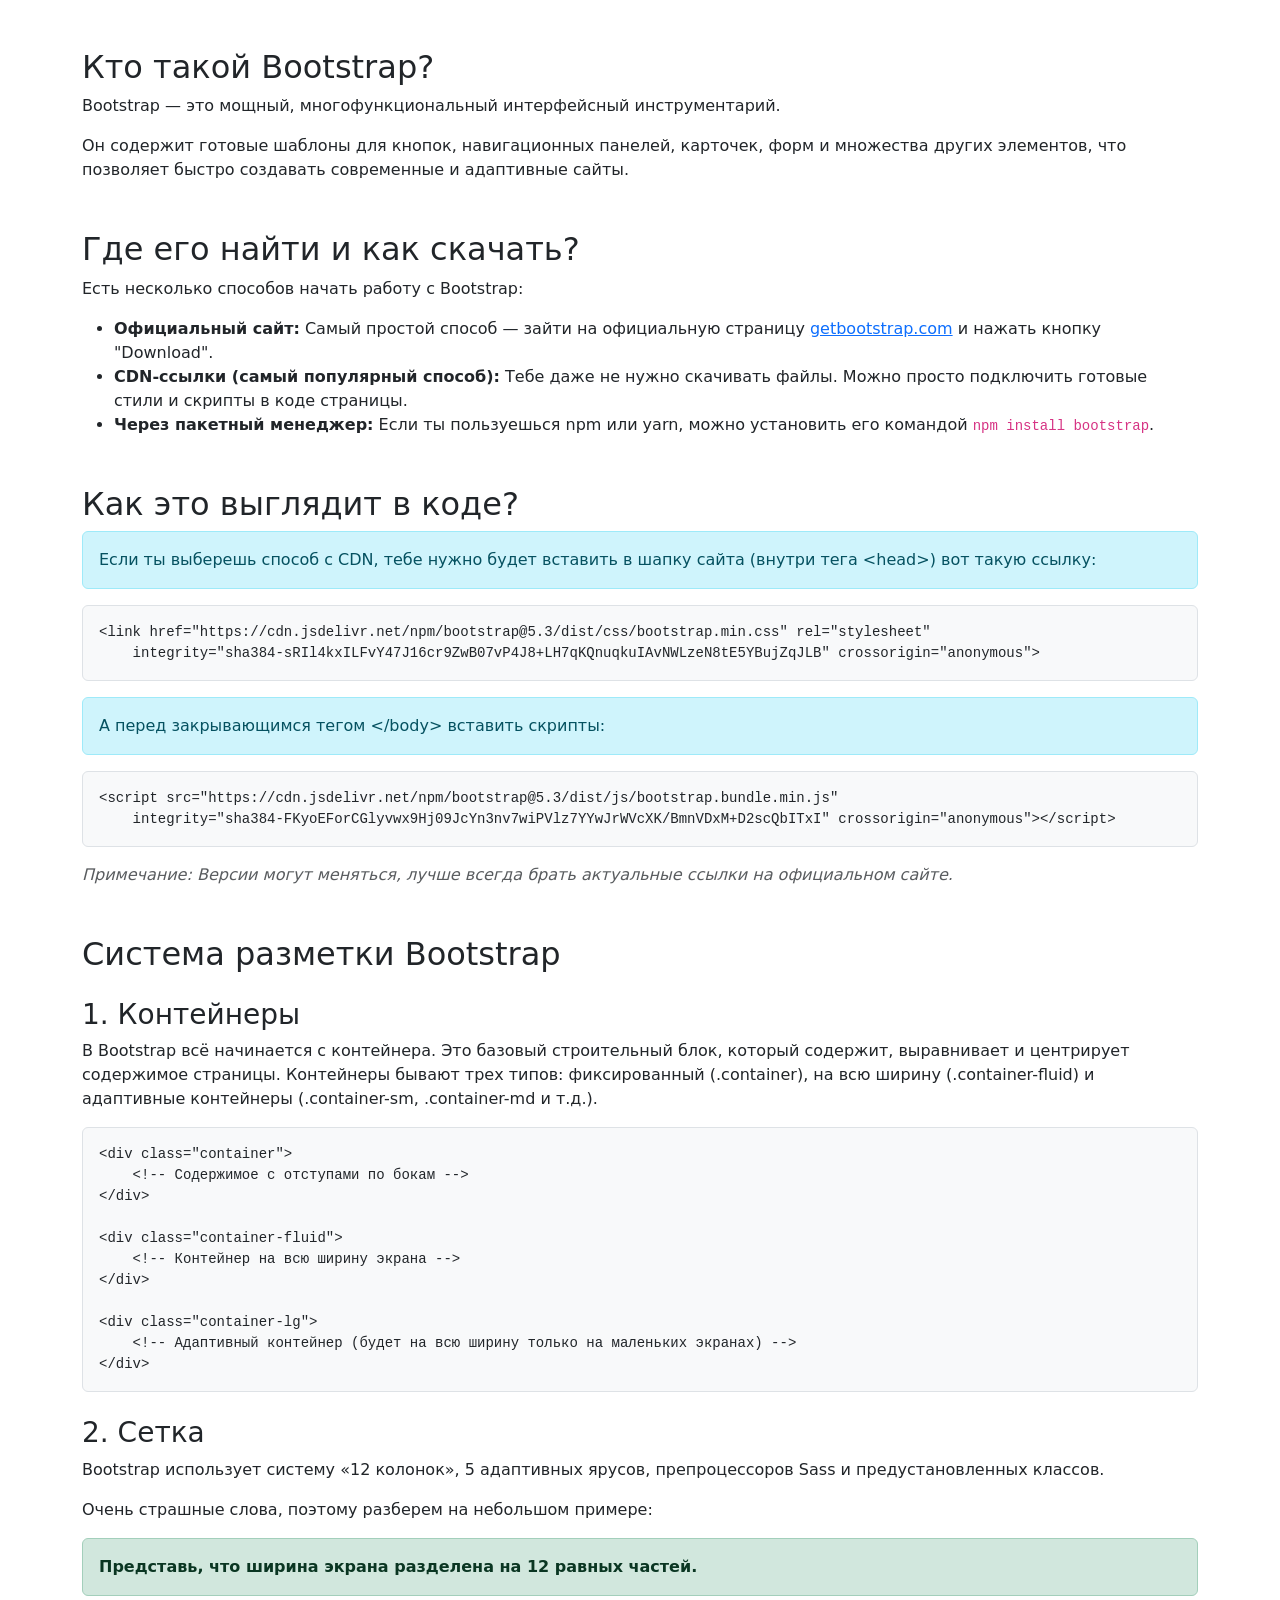
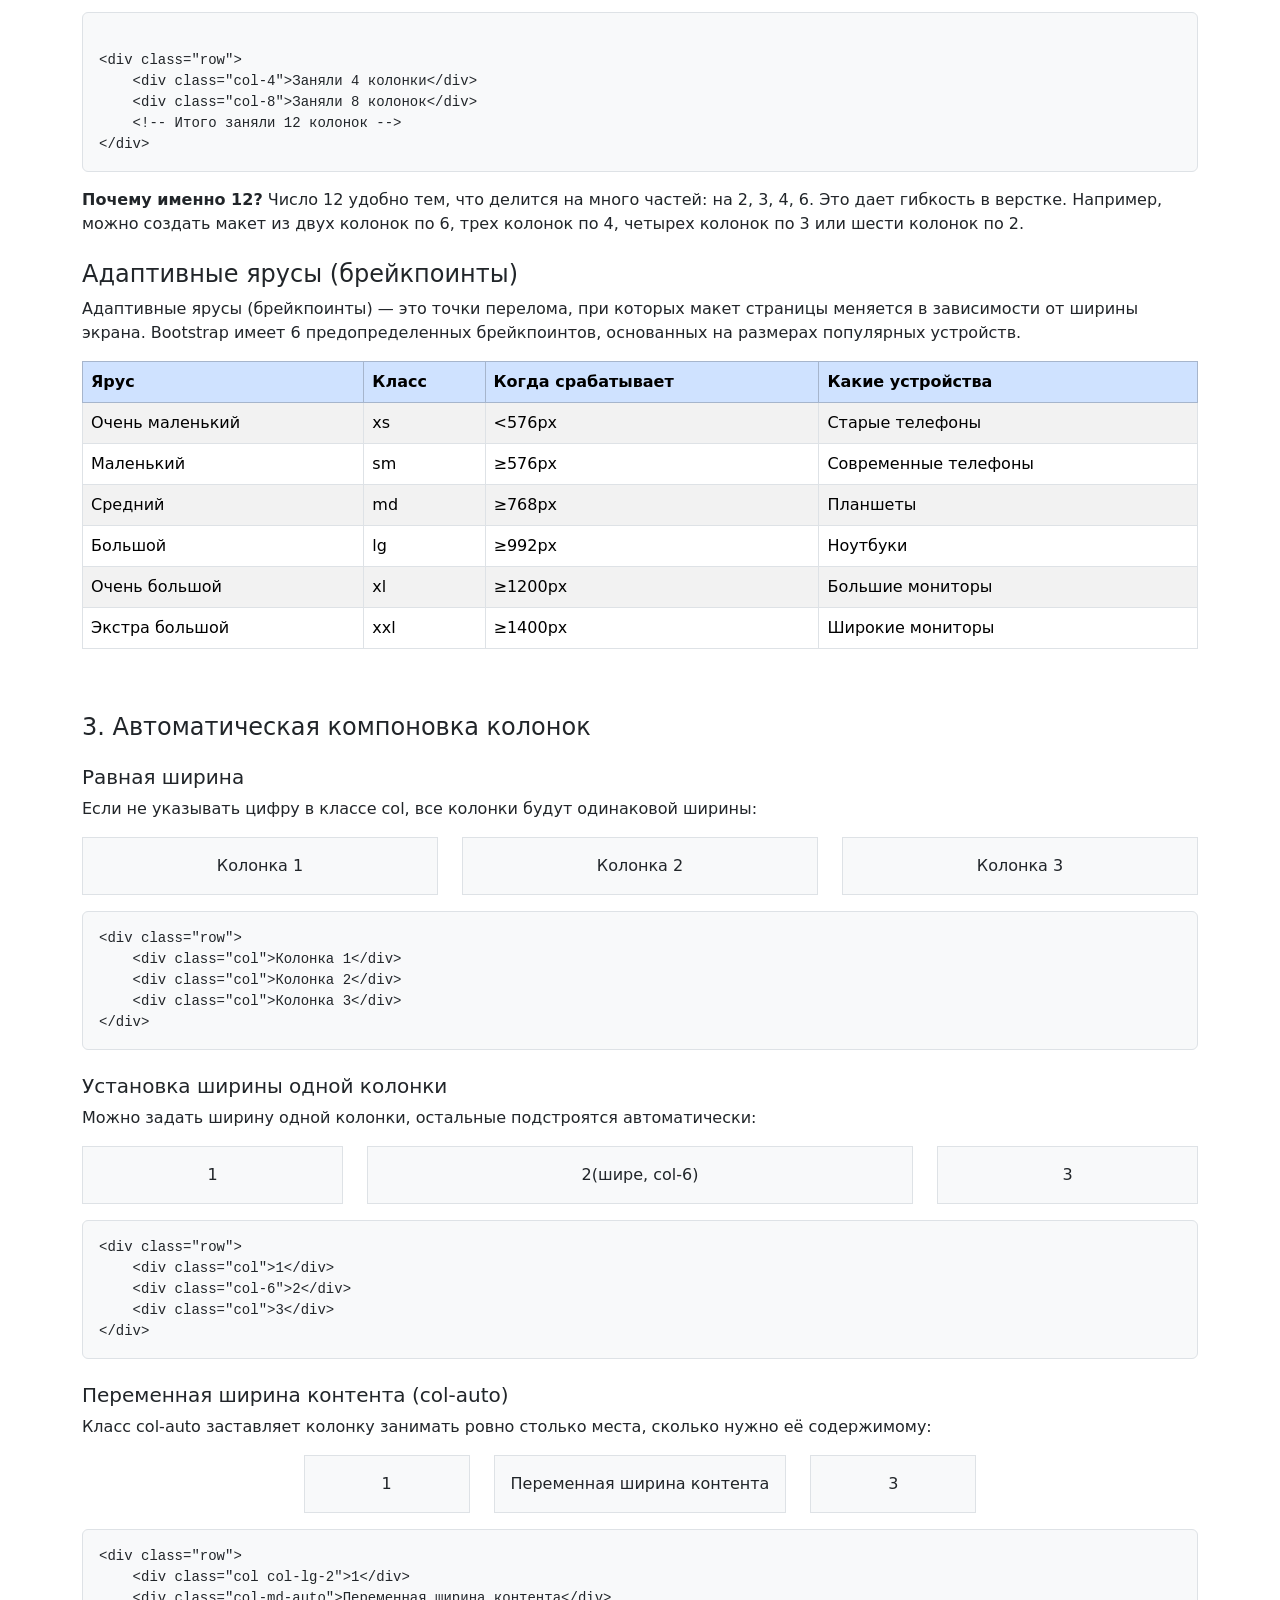
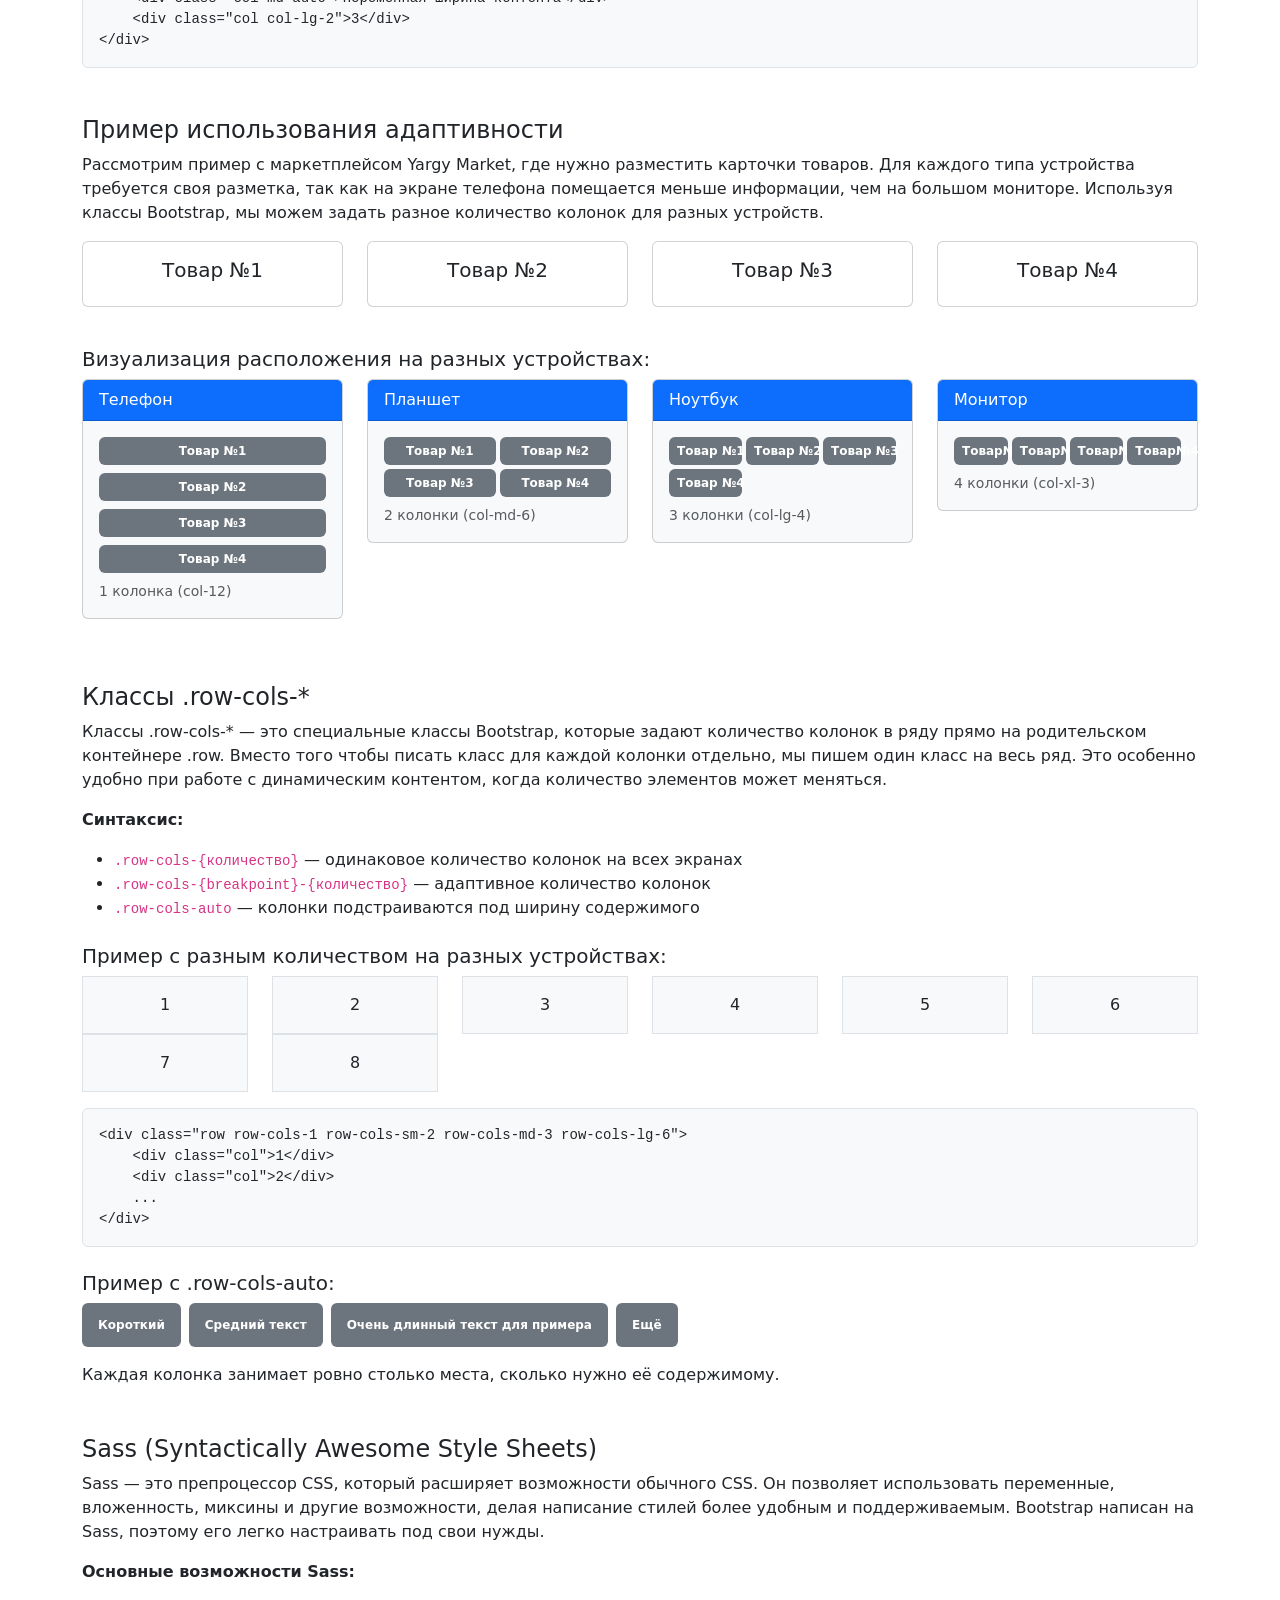
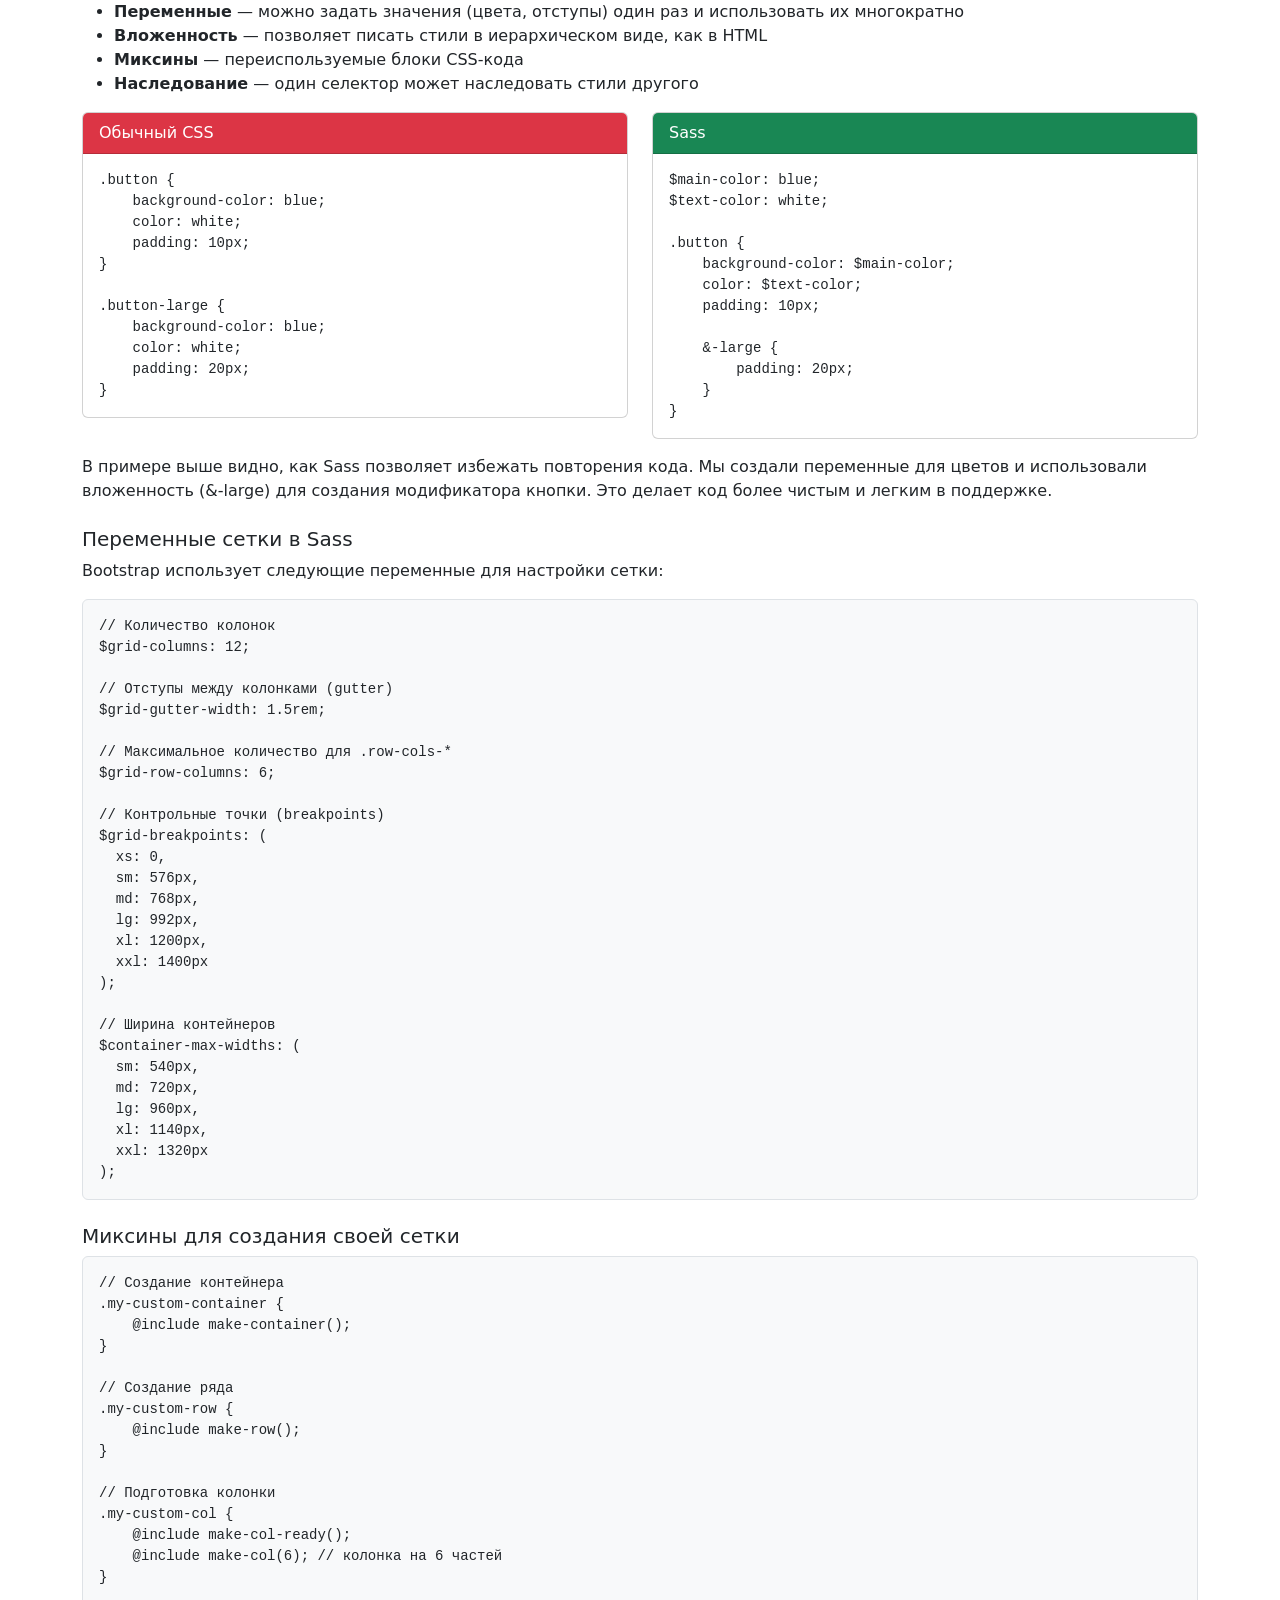
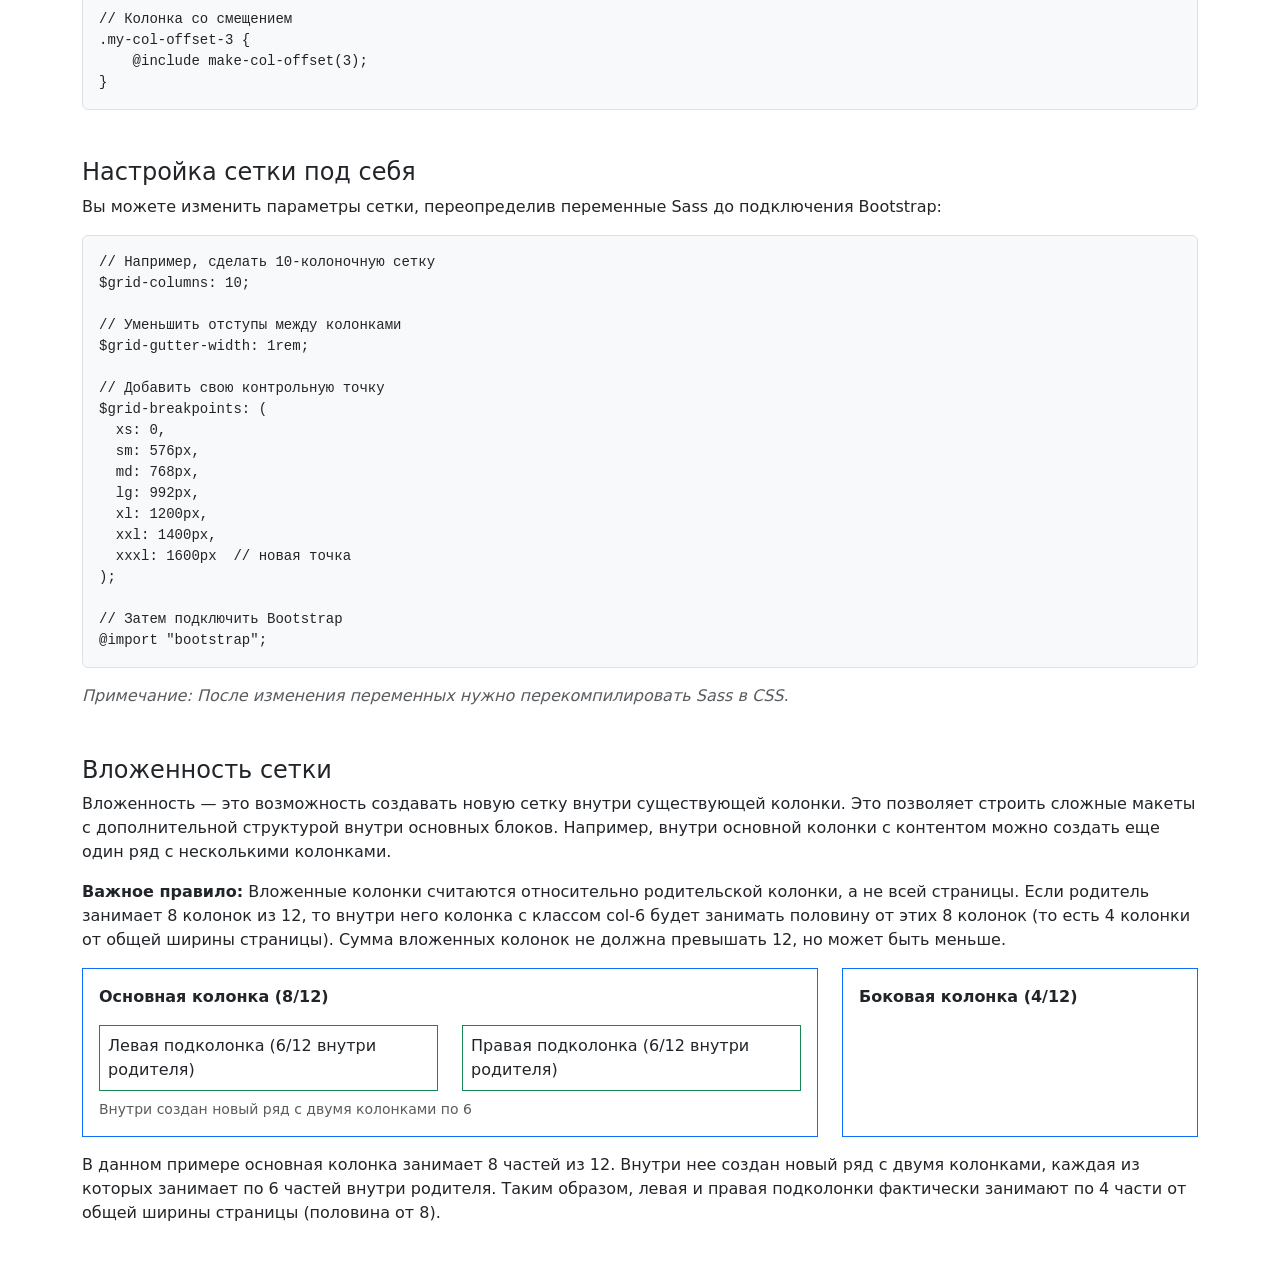
<file: public_html/15/Grid.html>
<!DOCTYPE html>
<html lang="ru">
<head>
    <meta charset="UTF-8">
    <meta name="viewport" content="width=device-width, initial-scale=1.0">
    <title>Знакомство с Bootstrap</title>
    <!-- Bootstrap CSS -->
    <link href="https://cdn.jsdelivr.net/npm/bootstrap@5.3/dist/css/bootstrap.min.css" rel="stylesheet" 
        integrity="sha384-sRIl4kxILFvY47J16cr9ZwB07vP4J8+LH7qKQnuqkuIAvNWLzeN8tE5YBujZqJLB" crossorigin="anonymous">
</head>
<body>
    <main class="container my-5">
        <h2 class="mt-5">Кто такой Bootstrap?</h2>
        <div class="mb-4">
            <p>Bootstrap — это мощный, многофункциональный интерфейсный инструментарий.</p>
            <p>Он содержит готовые шаблоны для кнопок, навигационных панелей, карточек, форм и множества других элементов, что позволяет быстро создавать современные и адаптивные сайты.</p>
        </div>
        <h2 class="mt-5">Где его найти и как скачать?</h2>
        <div class="mb-4">
            <p>Есть несколько способов начать работу с Bootstrap:</p>
            <ul>
                <li><strong>Официальный сайт:</strong> Самый простой способ — зайти на официальную страницу <a href="https://getbootstrap.com" target="_blank">getbootstrap.com</a> и нажать кнопку "Download".</li>
                <li><strong>CDN-ссылки (самый популярный способ):</strong> Тебе даже не нужно скачивать файлы. Можно просто подключить готовые стили и скрипты в коде страницы.</li>
                <li><strong>Через пакетный менеджер:</strong> Если ты пользуешься npm или yarn, можно установить его командой <code>npm install bootstrap</code>.</li>
            </ul>
        </div>
        <h2 class="mt-5">Как это выглядит в коде?</h2>
        <div class="mb-4">
            <div class="alert alert-info">
                Если ты выберешь способ с CDN, тебе нужно будет вставить в шапку сайта (внутри тега &lt;head&gt;) вот такую ссылку:
            </div>
            <pre class="bg-light p-3 border rounded"><code>&lt;link href="https://cdn.jsdelivr.net/npm/bootstrap@5.3/dist/css/bootstrap.min.css" rel="stylesheet" 
    integrity="sha384-sRIl4kxILFvY47J16cr9ZwB07vP4J8+LH7qKQnuqkuIAvNWLzeN8tE5YBujZqJLB" crossorigin="anonymous"&gt;</code></pre>
            <div class="alert alert-info mt-3">
                А перед закрывающимся тегом &lt;/body&gt; вставить скрипты:
            </div>
            <pre class="bg-light p-3 border rounded"><code>&lt;script src="https://cdn.jsdelivr.net/npm/bootstrap@5.3/dist/js/bootstrap.bundle.min.js"
    integrity="sha384-FKyoEForCGlyvwx9Hj09JcYn3nv7wiPVlz7YYwJrWVcXK/BmnVDxM+D2scQbITxI" crossorigin="anonymous"&gt;&lt;/script&gt;</code></pre>
            <p class="text-muted"><i>Примечание: Версии могут меняться, лучше всегда брать актуальные ссылки на официальном сайте.</i></p>
        </div>
        <h2 class="mt-5">Система разметки Bootstrap</h2>
        <h3 class="mt-4">1. Контейнеры</h3>
        <div class="mb-4">
            <p>В Bootstrap всё начинается с контейнера. Это базовый строительный блок, который содержит, выравнивает и центрирует содержимое страницы. Контейнеры бывают трех типов: фиксированный (.container), на всю ширину (.container-fluid) и адаптивные контейнеры (.container-sm, .container-md и т.д.).</p>
            <pre class="bg-light p-3 border rounded"><code>&lt;div class="container"&gt;
    &lt;!-- Содержимое с отступами по бокам --&gt;
&lt;/div&gt;

&lt;div class="container-fluid"&gt;
    &lt;!-- Контейнер на всю ширину экрана --&gt;
&lt;/div&gt;

&lt;div class="container-lg"&gt;
    &lt;!-- Адаптивный контейнер (будет на всю ширину только на маленьких экранах) --&gt;
&lt;/div&gt;</code></pre>
        </div>
        <h3 class="mt-4">2. Сетка</h3>
        <div class="mb-4">
            <p>Bootstrap использует систему «12 колонок», 5 адаптивных ярусов, препроцессоров Sass и предустановленных классов.</p>
            <p>Очень страшные слова, поэтому разберем на небольшом примере:</p>
            <div class="alert alert-success">
                <strong>Представь, что ширина экрана разделена на 12 равных частей.</strong>
            </div>
            <pre class="bg-light p-3 border rounded"><code>
&lt;div class="row"&gt; 
    &lt;div class="col-4"&gt;Заняли 4 колонки&lt;/div&gt;
    &lt;div class="col-8"&gt;Заняли 8 колонок&lt;/div&gt;
    &lt;!-- Итого заняли 12 колонок --&gt;
&lt;/div&gt;</code></pre>
            <p><strong>Почему именно 12?</strong> Число 12 удобно тем, что делится на много частей: на 2, 3, 4, 6. Это дает гибкость в верстке. Например, можно создать макет из двух колонок по 6, трех колонок по 4, четырех колонок по 3 или шести колонок по 2.</p>
        </div>
        <h4 class="mt-4">Адаптивные ярусы (брейкпоинты)</h4>
        <p>Адаптивные ярусы (брейкпоинты) — это точки перелома, при которых макет страницы меняется в зависимости от ширины экрана. Bootstrap имеет 6 предопределенных брейкпоинтов, основанных на размерах популярных устройств.</p>
        <div class="table-responsive">
            <table class="table table-bordered table-striped">
                <thead class="table-primary">
                    <tr>
                        <th>Ярус</th>
                        <th>Класс</th>
                        <th>Когда срабатывает</th>
                        <th>Какие устройства</th>
                    </tr>
                </thead>
                <tbody>
                    <tr><td>Очень маленький</td><td>xs</td><td>&lt;576px</td><td>Старые телефоны</td></tr>
                    <tr><td>Маленький</td><td>sm</td><td>≥576px</td><td>Современные телефоны</td></tr>
                    <tr><td>Средний</td><td>md</td><td>≥768px</td><td>Планшеты</td></tr>
                    <tr><td>Большой</td><td>lg</td><td>≥992px</td><td>Ноутбуки</td></tr>
                    <tr><td>Очень большой</td><td>xl</td><td>≥1200px</td><td>Большие мониторы</td></tr>
                    <tr><td>Экстра большой</td><td>xxl</td><td>≥1400px</td><td>Широкие мониторы</td></tr>
                </tbody>
            </table>
        </div>
        <h4 class="mt-5">3. Автоматическая компоновка колонок</h4>
        <h5 class="mt-4">Равная ширина</h5>
        <p>Если не указывать цифру в классе col, все колонки будут одинаковой ширины:</p>
        <div class="row mb-3">
            <div class="col"><div class="bg-light border p-3 text-center">Колонка 1</div></div>
            <div class="col"><div class="bg-light border p-3 text-center">Колонка 2</div></div>
            <div class="col"><div class="bg-light border p-3 text-center">Колонка 3</div></div>
        </div>
        <pre class="bg-light p-3 border rounded"><code>&lt;div class="row"&gt;
    &lt;div class="col"&gt;Колонка 1&lt;/div&gt;
    &lt;div class="col"&gt;Колонка 2&lt;/div&gt;
    &lt;div class="col"&gt;Колонка 3&lt;/div&gt;
&lt;/div&gt;</code></pre>
        <h5 class="mt-4">Установка ширины одной колонки</h5>
        <p>Можно задать ширину одной колонки, остальные подстроятся автоматически:</p>
        <div class="row mb-3">
            <div class="col"><div class="bg-light border p-3 text-center">1</div></div>
            <div class="col-6"><div class="bg-light border p-3 text-center">2(шире, col-6)</div></div>
            <div class="col"><div class="bg-light border p-3 text-center">3</div></div>
        </div>
        <pre class="bg-light p-3 border rounded"><code>&lt;div class="row"&gt;
    &lt;div class="col"&gt;1&lt;/div&gt;
    &lt;div class="col-6"&gt;2&lt;/div&gt;
    &lt;div class="col"&gt;3&lt;/div&gt;
&lt;/div&gt;</code></pre>
        <h5 class="mt-4">Переменная ширина контента (col-auto)</h5>
        <p>Класс col-auto заставляет колонку занимать ровно столько места, сколько нужно её содержимому:</p>
        <div class="row mb-3 justify-content-md-center">
            <div class="col col-lg-2"><div class="bg-light border p-3 text-center">1</div></div>
            <div class="col-md-auto"><div class="bg-light border p-3 text-center">Переменная ширина контента</div></div>
            <div class="col col-lg-2"><div class="bg-light border p-3 text-center">3</div></div>
        </div>
        <pre class="bg-light p-3 border rounded"><code>&lt;div class="row"&gt;
    &lt;div class="col col-lg-2"&gt;1&lt;/div&gt;
    &lt;div class="col-md-auto"&gt;Переменная ширина контента&lt;/div&gt;
    &lt;div class="col col-lg-2"&gt;3&lt;/div&gt;
&lt;/div&gt;</code></pre>
        <h4 class="mt-5">Пример использования адаптивности</h4>
        <p>Рассмотрим пример с маркетплейсом Yargy Market, где нужно разместить карточки товаров. Для каждого типа устройства требуется своя разметка, так как на экране телефона помещается меньше информации, чем на большом мониторе. Используя классы Bootstrap, мы можем задать разное количество колонок для разных устройств.</p>
        <div class="row mb-4">
            <div class="col-12 col-md-6 col-lg-4 col-xl-3 mb-3">
                <div class="card text-center h-100">
                    <div class="card-body">
                        <h5 class="card-title">Товар №1</h5>
                    </div>
                </div>
            </div>
            <div class="col-12 col-md-6 col-lg-4 col-xl-3 mb-3">
                <div class="card text-center h-100">
                    <div class="card-body">
                        <h5 class="card-title">Товар №2</h5>
                    </div>
                </div>
            </div>
            <div class="col-12 col-md-6 col-lg-4 col-xl-3 mb-3">
                <div class="card text-center h-100">
                    <div class="card-body">
                        <h5 class="card-title">Товар №3</h5>
                    </div>
                </div>
            </div>
            <div class="col-12 col-md-6 col-lg-4 col-xl-3 mb-3">
                <div class="card text-center h-100">
                    <div class="card-body">
                        <h5 class="card-title">Товар №4</h5>
                    </div>
                </div>
            </div>
        </div>
		<h5 class="mt-4">Визуализация расположения на разных устройствах:</h5>
        <div class="row">
            <div class="col-md-3 mb-3">
                <div class="card bg-light">
                    <div class="card-header bg-primary text-white">Телефон</div>
                    <div class="card-body">
                        <div class="d-flex flex-column gap-2">
                            <span class="badge bg-secondary p-2">Товар №1</span>
                            <span class="badge bg-secondary p-2">Товар №2</span>
                            <span class="badge bg-secondary p-2">Товар №3</span>
                            <span class="badge bg-secondary p-2">Товар №4</span>
                        </div>
                        <p class="mt-2 mb-0 small text-muted">1 колонка (col-12)</p>
                    </div>
                </div>
            </div>
            <div class="col-md-3 mb-3">
                <div class="card bg-light">
                    <div class="card-header bg-primary text-white">Планшет</div>
                    <div class="card-body">
                        <div class="row g-1">
                            <div class="col-6"><span class="badge bg-secondary d-block p-2">Товар №1</span></div>
                            <div class="col-6"><span class="badge bg-secondary d-block p-2">Товар №2</span></div>
                            <div class="col-6"><span class="badge bg-secondary d-block p-2">Товар №3</span></div>
                            <div class="col-6"><span class="badge bg-secondary d-block p-2">Товар №4</span></div>
                        </div>
                        <p class="mt-2 mb-0 small text-muted">2 колонки (col-md-6)</p>
                    </div>
                </div>
            </div>
            <div class="col-md-3 mb-3">
                <div class="card bg-light">
                    <div class="card-header bg-primary text-white">Ноутбук</div>
                    <div class="card-body">
                        <div class="row g-1">
                            <div class="col-4"><span class="badge bg-secondary d-block p-2">Товар №1</span></div>
                            <div class="col-4"><span class="badge bg-secondary d-block p-2">Товар №2</span></div>
                            <div class="col-4"><span class="badge bg-secondary d-block p-2">Товар №3</span></div>
                            <div class="col-4"><span class="badge bg-secondary d-block p-2">Товар №4</span></div>
                        </div>
                        <p class="mt-2 mb-0 small text-muted">3 колонки (col-lg-4)</p>
                    </div>
                </div>
            </div>
            <div class="col-md-3 mb-3">
                <div class="card bg-light">
                    <div class="card-header bg-primary text-white">Монитор</div>
                    <div class="card-body">
                        <div class="row g-1">
                            <div class="col-3"><span class="badge bg-secondary d-block p-2">Товар№1</span></div>
                            <div class="col-3"><span class="badge bg-secondary d-block p-2">Товар№2</span></div>
                            <div class="col-3"><span class="badge bg-secondary d-block p-2">Товар№3</span></div>
                            <div class="col-3"><span class="badge bg-secondary d-block p-2">Товар№4</span></div>
                        </div>
                        <p class="mt-2 mb-0 small text-muted">4 колонки (col-xl-3)</p>
                    </div>
                </div>
            </div>
        </div>
        <h4 class="mt-5">Классы .row-cols-*</h4>
        <p>Классы .row-cols-* — это специальные классы Bootstrap, которые задают количество колонок в ряду прямо на родительском контейнере .row. Вместо того чтобы писать класс для каждой колонки отдельно, мы пишем один класс на весь ряд. Это особенно удобно при работе с динамическим контентом, когда количество элементов может меняться.</p>
        <p><strong>Синтаксис:</strong></p>
        <ul>
            <li><code>.row-cols-{количество}</code> — одинаковое количество колонок на всех экранах</li>
            <li><code>.row-cols-{breakpoint}-{количество}</code> — адаптивное количество колонок</li>
            <li><code>.row-cols-auto</code> — колонки подстраиваются под ширину содержимого</li>
        </ul>
        <h5 class="mt-4">Пример с разным количеством на разных устройствах:</h5>
        <div class="row row-cols-1 row-cols-sm-2 row-cols-md-3 row-cols-lg-6 mb-3">
            <div class="col"><div class="border p-3 text-center bg-light">1</div></div>
            <div class="col"><div class="border p-3 text-center bg-light">2</div></div>
            <div class="col"><div class="border p-3 text-center bg-light">3</div></div>
            <div class="col"><div class="border p-3 text-center bg-light">4</div></div>
            <div class="col"><div class="border p-3 text-center bg-light">5</div></div>
            <div class="col"><div class="border p-3 text-center bg-light">6</div></div>
            <div class="col"><div class="border p-3 text-center bg-light">7</div></div>
            <div class="col"><div class="border p-3 text-center bg-light">8</div></div>
        </div>
        <pre class="bg-light p-3 border rounded"><code>&lt;div class="row row-cols-1 row-cols-sm-2 row-cols-md-3 row-cols-lg-6"&gt;
    &lt;div class="col"&gt;1&lt;/div&gt;
    &lt;div class="col"&gt;2&lt;/div&gt;
    ...
&lt;/div&gt;</code></pre>
        <h5 class="mt-4">Пример с .row-cols-auto:</h5>
        <div class="row row-cols-auto g-2 mb-3">
            <div class="col"><span class="badge bg-secondary p-3">Короткий</span></div>
            <div class="col"><span class="badge bg-secondary p-3">Средний текст</span></div>
            <div class="col"><span class="badge bg-secondary p-3">Очень длинный текст для примера</span></div>
            <div class="col"><span class="badge bg-secondary p-3">Ещё</span></div>
        </div>
        <p>Каждая колонка занимает ровно столько места, сколько нужно её содержимому.</p>
        <h4 class="mt-5">Sass (Syntactically Awesome Style Sheets)</h4>
        <p>Sass — это препроцессор CSS, который расширяет возможности обычного CSS. Он позволяет использовать переменные, вложенность, миксины и другие возможности, делая написание стилей более удобным и поддерживаемым. Bootstrap написан на Sass, поэтому его легко настраивать под свои нужды.</p>
        <p><strong>Основные возможности Sass:</strong></p>
        <ul>
            <li><strong>Переменные</strong> — можно задать значения (цвета, отступы) один раз и использовать их многократно</li>
            <li><strong>Вложенность</strong> — позволяет писать стили в иерархическом виде, как в HTML</li>
            <li><strong>Миксины</strong> — переиспользуемые блоки CSS-кода</li>
            <li><strong>Наследование</strong> — один селектор может наследовать стили другого</li>
        </ul>
        <div class="row">
            <div class="col-md-6">
                <div class="card">
                    <div class="card-header bg-danger text-white">Обычный CSS</div>
                    <div class="card-body">
                        <pre class="mb-0"><code>.button {
    background-color: blue;
    color: white;
    padding: 10px;
}

.button-large {
    background-color: blue;
    color: white;
    padding: 20px;
}</code></pre>
                    </div>
                </div>
            </div>
            <div class="col-md-6">
                <div class="card">
                    <div class="card-header bg-success text-white">Sass</div>
                    <div class="card-body">
                        <pre class="mb-0"><code>$main-color: blue;
$text-color: white;

.button {
    background-color: $main-color;
    color: $text-color;
    padding: 10px;
    
    &-large {
        padding: 20px;
    }
}</code></pre>
                    </div>
                </div>
            </div>
        </div>
        <p class="mt-3">В примере выше видно, как Sass позволяет избежать повторения кода. Мы создали переменные для цветов и использовали вложенность (&amp;-large) для создания модификатора кнопки. Это делает код более чистым и легким в поддержке.</p>
        <h5 class="mt-4">Переменные сетки в Sass</h5>
        <p>Bootstrap использует следующие переменные для настройки сетки:</p>
        <pre class="bg-light p-3 border rounded"><code>// Количество колонок
$grid-columns: 12;

// Отступы между колонками (gutter)
$grid-gutter-width: 1.5rem;

// Максимальное количество для .row-cols-*
$grid-row-columns: 6;

// Контрольные точки (breakpoints)
$grid-breakpoints: (
  xs: 0,
  sm: 576px,
  md: 768px,
  lg: 992px,
  xl: 1200px,
  xxl: 1400px
);

// Ширина контейнеров
$container-max-widths: (
  sm: 540px,
  md: 720px,
  lg: 960px,
  xl: 1140px,
  xxl: 1320px
);</code></pre>

        <h5 class="mt-4">Миксины для создания своей сетки</h5>
        <pre class="bg-light p-3 border rounded"><code>// Создание контейнера
.my-custom-container {
    @include make-container();
}

// Создание ряда
.my-custom-row {
    @include make-row();
}

// Подготовка колонки
.my-custom-col {
    @include make-col-ready();
    @include make-col(6); // колонка на 6 частей
}

// Колонка со смещением
.my-col-offset-3 {
    @include make-col-offset(3);
}</code></pre>
        <h4 class="mt-5">Настройка сетки под себя</h4>
        <p>Вы можете изменить параметры сетки, переопределив переменные Sass до подключения Bootstrap:</p>
        <pre class="bg-light p-3 border rounded"><code>// Например, сделать 10-колоночную сетку
$grid-columns: 10;

// Уменьшить отступы между колонками
$grid-gutter-width: 1rem;

// Добавить свою контрольную точку
$grid-breakpoints: (
  xs: 0,
  sm: 576px,
  md: 768px,
  lg: 992px,
  xl: 1200px,
  xxl: 1400px,
  xxxl: 1600px  // новая точка
);

// Затем подключить Bootstrap
@import "bootstrap";</code></pre>
        
        <p class="text-muted"><i>Примечание: После изменения переменных нужно перекомпилировать Sass в CSS.</i></p>
        <h4 class="mt-5">Вложенность сетки</h4>
        <p>Вложенность — это возможность создавать новую сетку внутри существующей колонки. Это позволяет строить сложные макеты с дополнительной структурой внутри основных блоков. Например, внутри основной колонки с контентом можно создать еще один ряд с несколькими колонками.</p>
        <p><strong>Важное правило:</strong> Вложенные колонки считаются относительно родительской колонки, а не всей страницы. Если родитель занимает 8 колонок из 12, то внутри него колонка с классом col-6 будет занимать половину от этих 8 колонок (то есть 4 колонки от общей ширины страницы). Сумма вложенных колонок не должна превышать 12, но может быть меньше.</p>
        <div class="row">
            <div class="col-8">
                <div class="border border-primary p-3">
                    <p><strong>Основная колонка (8/12)</strong></p>
                    
                    <div class="row">
                        <div class="col-6">
                            <div class="border border-success p-2">
                                Левая подколонка (6/12 внутри родителя)
                            </div>
                        </div>
                        <div class="col-6">
                            <div class="border border-success p-2">
                                Правая подколонка (6/12 внутри родителя)
                            </div>
                        </div>
                    </div>
                    <p class="mt-2 mb-0 small text-muted">Внутри создан новый ряд с двумя колонками по 6</p>
                </div>
            </div>            
            <div class="col-4">
                <div class="border border-primary p-3 h-100">
                    <p><strong>Боковая колонка (4/12)</strong></p>
                </div>
            </div>
        </div>        
        <p class="mt-3">В данном примере основная колонка занимает 8 частей из 12. Внутри нее создан новый ряд с двумя колонками, каждая из которых занимает по 6 частей внутри родителя. Таким образом, левая и правая подколонки фактически занимают по 4 части от общей ширины страницы (половина от 8).</p>
    </main>
    <script src="https://cdn.jsdelivr.net/npm/bootstrap@5.3/dist/js/bootstrap.bundle.min.js"
        integrity="sha384-FKyoEForCGlyvwx9Hj09JcYn3nv7wiPVlz7YYwJrWVcXK/BmnVDxM+D2scQbITxI" crossorigin="anonymous"></script>
</body>
</html>
</file>
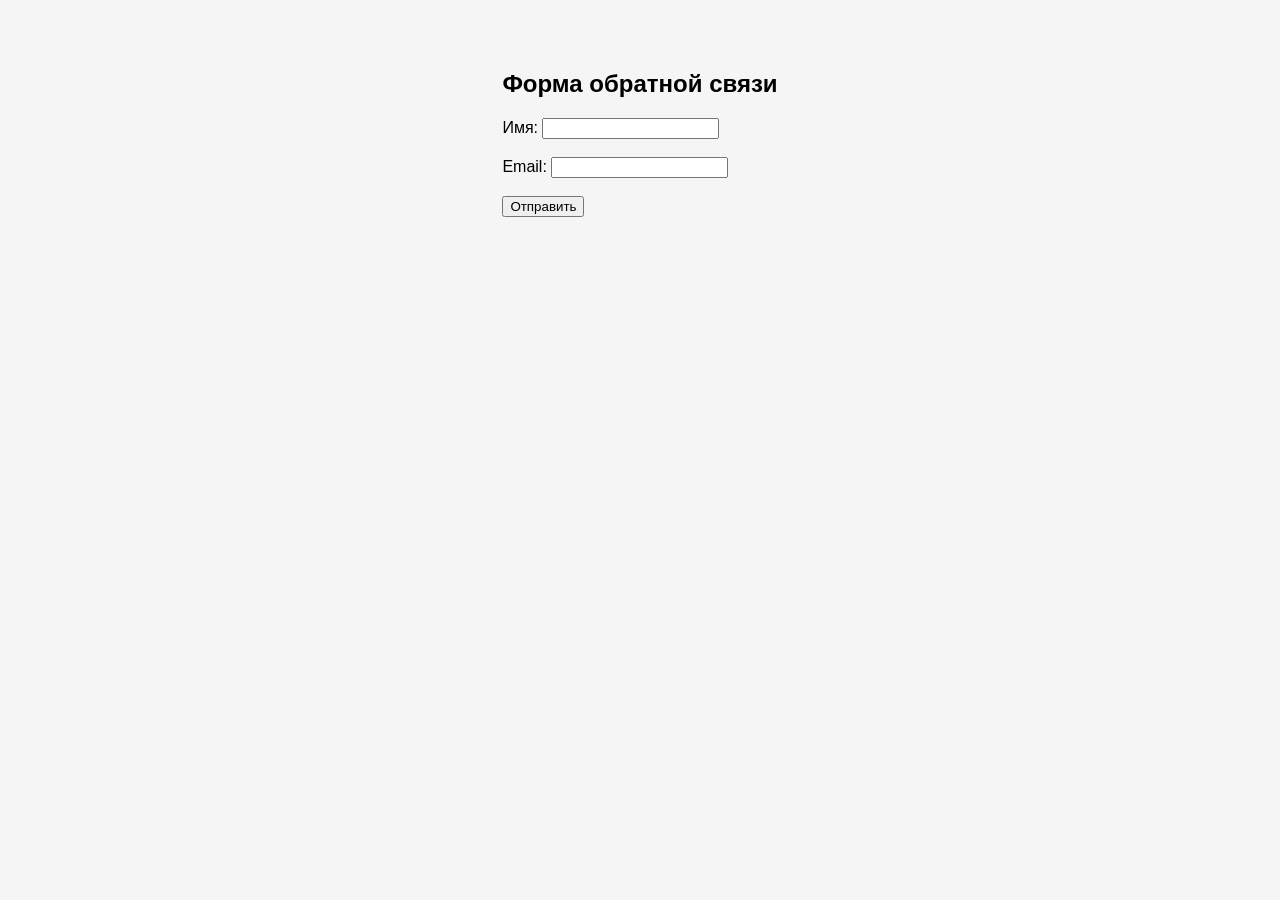
<file: public_html/3/examples/example1_form.html>
<!--(пример form + method + action)-->
<!DOCTYPE html>
<html>
    <head>
        <meta charset='utf-8'>
        <title>Формы и интерактивные элементы</title>
        <link rel='stylesheet' href='../../css/3.css'>
    </head>
    <body>
        <h2>Форма обратной связи</h2>

        <form action="/send" method="post">

            Имя:
            <input type="text" name="name" required>

            <br><br>

            Email:
            <input type="email" name="email" required>

            <br><br>

            <button type="submit">Отправить</button>

        </form>
    </body>
</html>
</file>
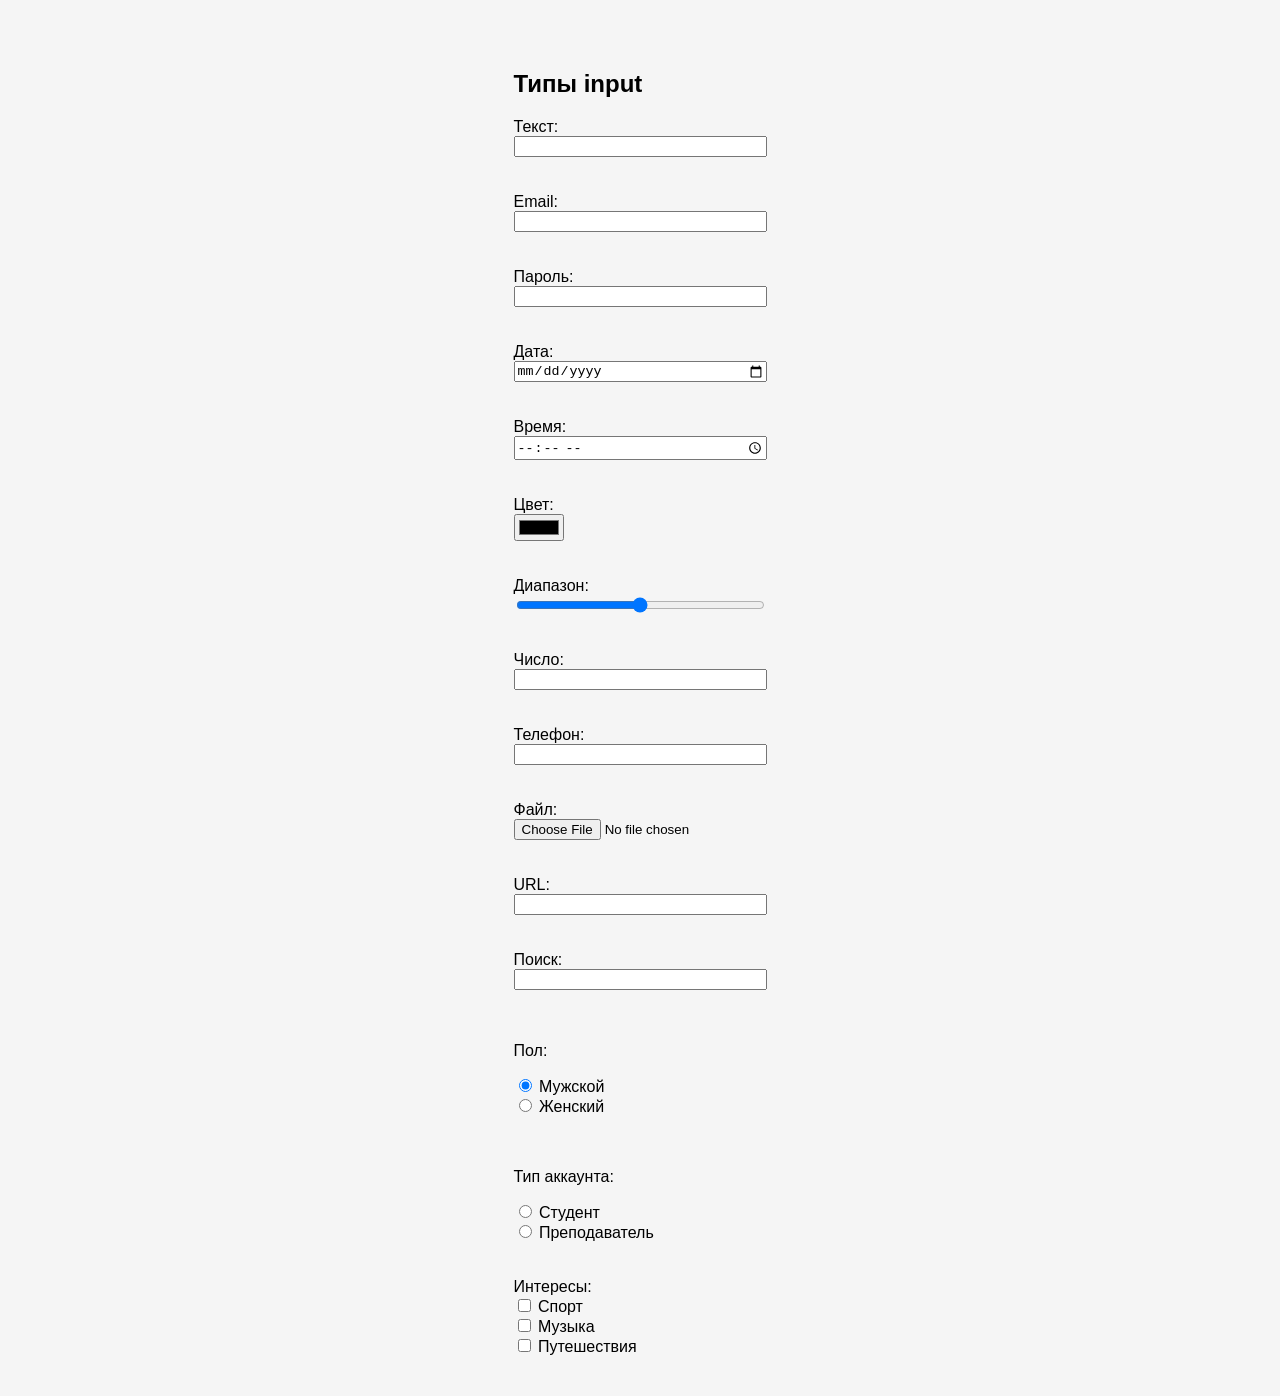
<file: public_html/3/examples/example2_input_types.html>
<!--(типы input)-->
<!DOCTYPE html>
<html>
    <head>
        <meta charset='utf-8'>
        <title>Формы и интерактивные элементы</title>
        <link rel='stylesheet' href='../../css/3.css'>
    </head>
    <body>
        <h2>Типы input</h2>

        Текст:
        <input type="text">

        <br><br>

        Email:
        <input type="email">

        <br><br>

        Пароль:
        <input type="password">

        <br><br>

        Дата:
        <input type="date">

        <br><br>

        Время:
        <input type="time">

        <br><br>

        Цвет:
        <input type="color">

        <br><br>

        Диапазон:
        <input type="range">

        <br><br>

        Число:
        <input type="number">

        <br><br>

        Телефон:
        <input type="tel">

        <br><br>

        Файл:
        <input type="file">

        <br><br>

        URL:
        <input type="url">

        <br><br>

        Поиск:
        <input type="search">

        <br><br>

        <p>Пол:</p>

        <label for="male">
            <input id="male" type="radio" name="gender" checked> Мужской
        </label>

        <label for="female">
            <input id="female" type="radio" name="gender"> Женский
        </label>

        <br><br>

        <p>Тип аккаунта:</p>

        <label>
            <input type="radio" name="account"> Студент
        </label>

        <label>
            <input type="radio" name="account"> Преподаватель
        </label>

        <br><br>

        Интересы:

        <label for="sport">
            <input id="sport" type="checkbox"> Спорт
        </label>

        <label for="music">
            <input id="music" type="checkbox"> Музыка
        </label>
        
        <label for="travel">
            <input id="travel" type="checkbox"> Путешествия
        </label>
    </body>
</html>
</file>
<file: public_html/css/3.css>
body {
    display: grid;
    font-family: Arial, sans-serif;
    margin: 40px;
    background-color: #f5f5f5;
    justify-content: center;
}

h1 {
    text-align: center;
}

h2 {
    margin-top: 30px;
}

ul {
    background: white;
    padding: 20px;
    border-radius: 6px;
    list-style: none;
}

li {
    list-style-type: disc;
    margin: 8px 0;
}

a {
    text-decoration: none;
    color: #0066cc;
}

a:hover {
    text-decoration: underline;
}

.requiredForm::after {
  content: "*";
  color: red;
  margin-right: 5px;
}

fieldset{
    border-radius: 20px;
    border-width: 3px;
    text-align: center;
    border-inline-start: 100px;
    border-inline-end: 100px;
    width: 300px;
}
img{
    width: 40%;
    height: auto;
}
</file>
